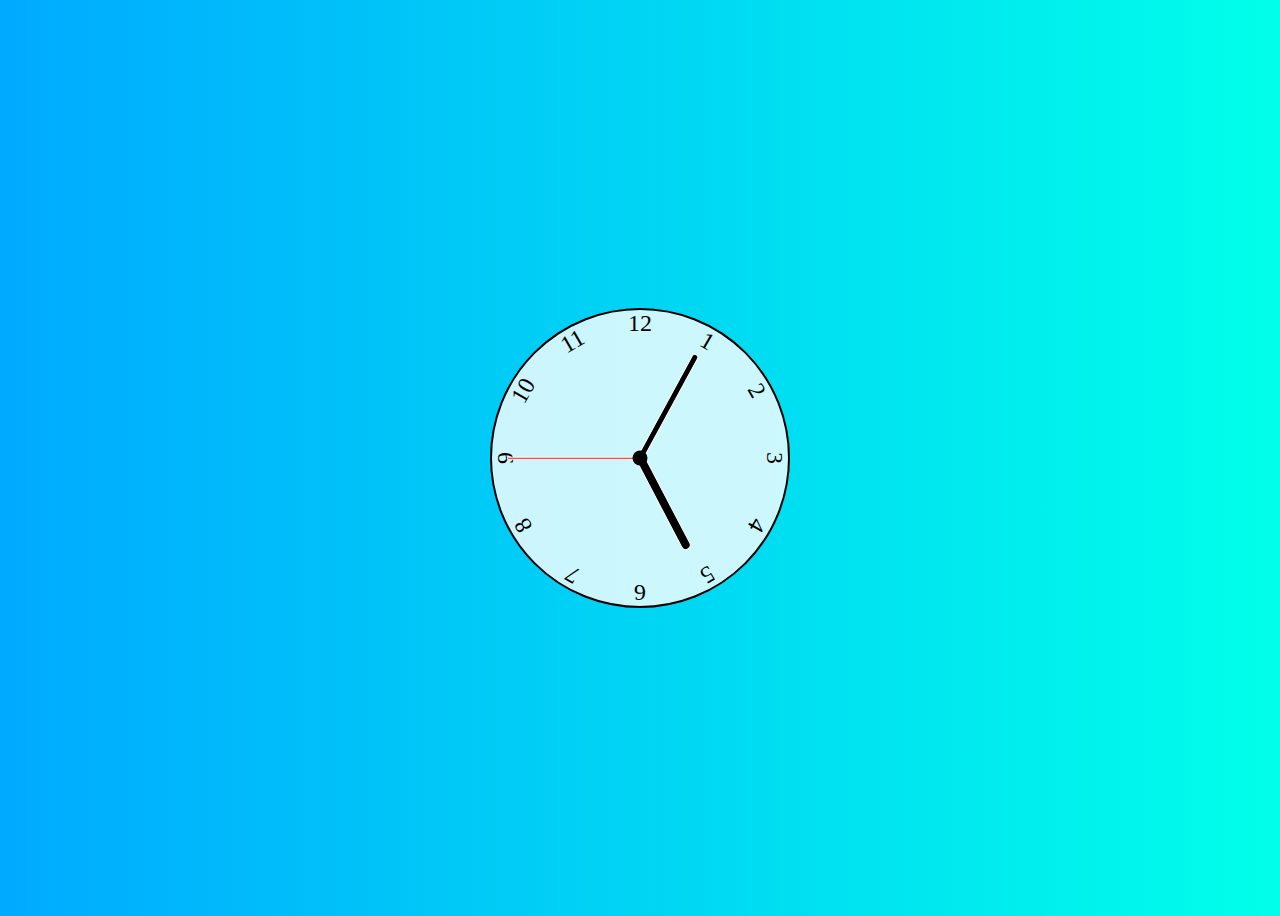
<file: Clock/index.html>
<!DOCTYPE html>
<html lang="en">
<head>
    <meta charset="UTF-8">
    <meta name="viewport" content="width=device-width,initial-scale=1.0">
    <meta http-equiv="X-UA-Compatible" content="ie=edge">
    <link href="styles.css" rel="stylesheet">
    <script defer src="script.js"></script>
<title>Clock</title>
</head>    
<body>
    <div class="clock">
        <div class="hand hour" data-hour-hand></div>
        <div class="hand minute" data-minute-hand></div>
        <div class="hand second" data-second-hand></div>
        <div class="number number1">1</div>
        <div class="number number2">2</div>
        <div class="number number3">3</div>
        <div class="number number4">4</div>
        <div class="number number5">5</div>
        <div class="number number6">6</div>
        <div class="number number7">7</div>
        <div class="number number8">8</div>
        <div class="number number9">9</div>
        <div class="number number10">10</div>
        <div class="number number11">11</div>
        <div class="number number12">12</div>
      </div>
      
</body>
</html>
</file>
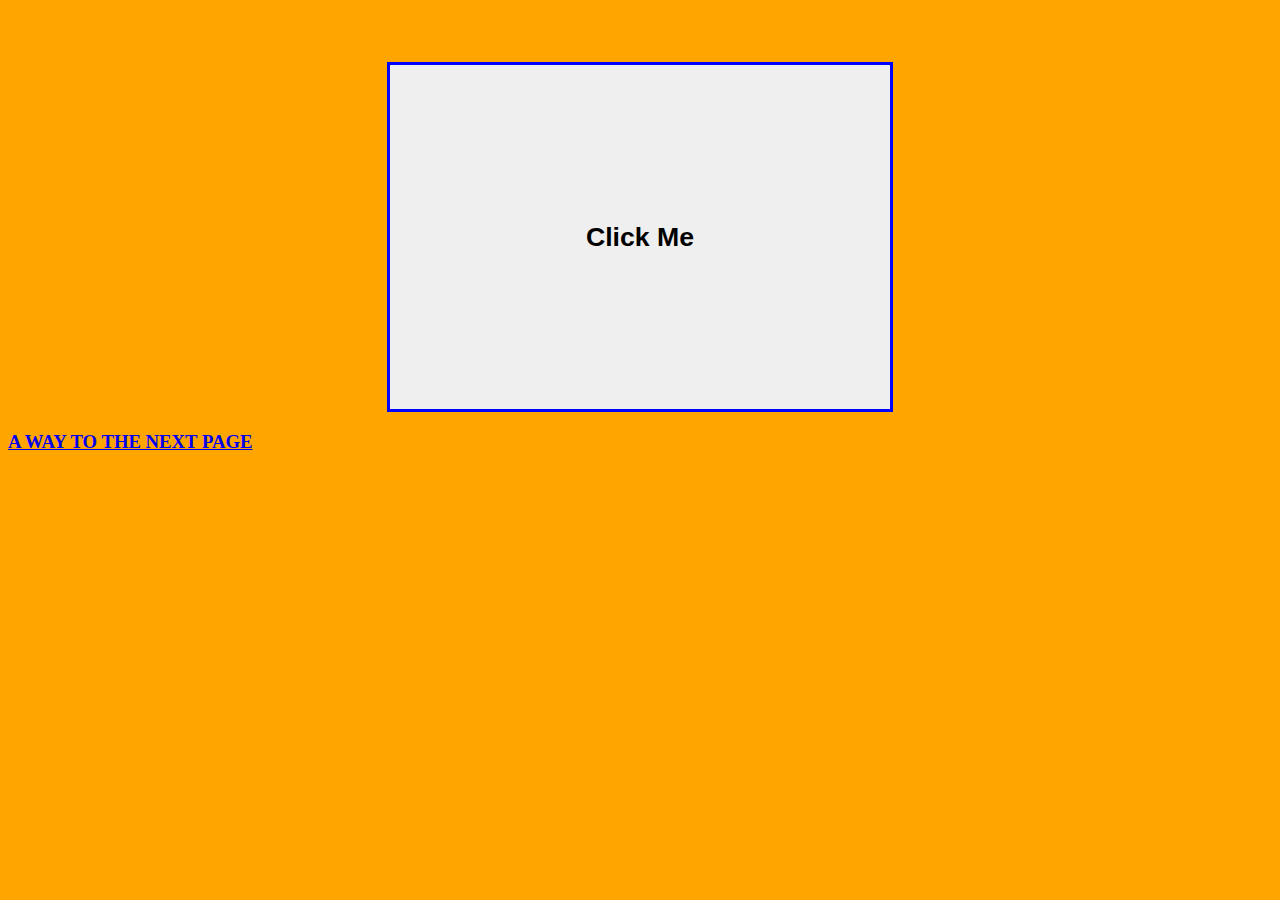
<file: Assignment 3.html>
<!DOCTYPE html>
<html>
<head>
	<title></title>


	<script type="text/javascript">
		
		function f()
		{
			alert("Welcome to my Page!");
		}

	</script>
</head>

<style type="text/css">
	button{
		
	}
	body{
		background-color: Orange;
	}
	.center {
	  	width: 350px;
		height: 350px;
		vertical-align: center;
	  	border: 3px solid blue;
	  	text-align: center;
	  	width: 40%;
		margin-left: 30%;
		margin-right: 30%;
	}
</style>
<body>
	<br><br><br>
	<button onclick=f() class = "center"><h1>Click Me</h1></button>
	<a href="Assignment 4.html"><h3>A WAY TO THE NEXT PAGE</h3></a>
</body>
</html>
</file>
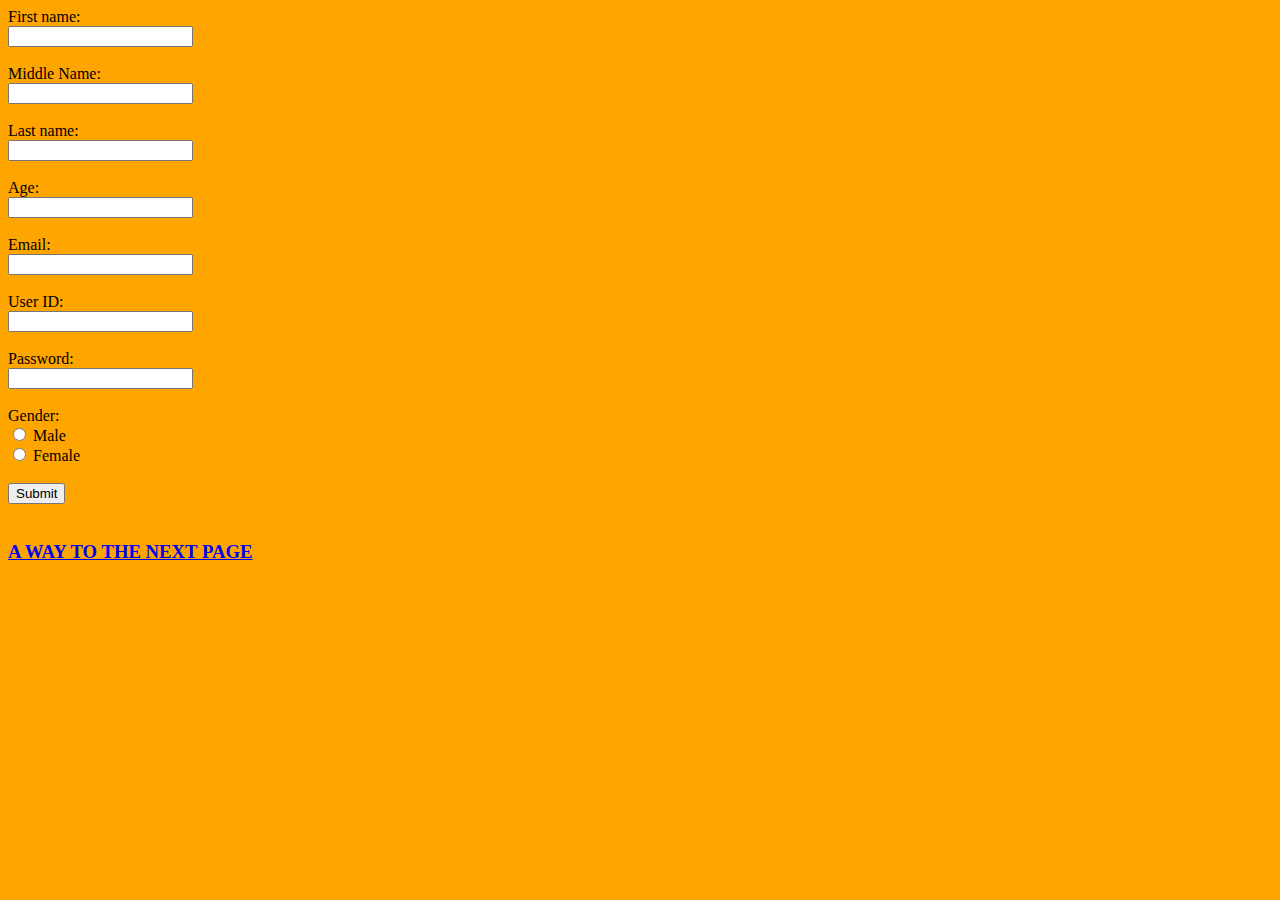
<file: Assignment 4.html>
<!DOCTYPE html>
<html>
<style type="text/css">
body{
background-color :Orange
}
</style>

<body>


<form action="/action_page.php">
  <label for="fname">First name:</label><br>
  <input type="text" id="fname" name="name" onblur="myFunction1()"><br><br>

  <label for="lname">Middle Name:</label><br>
  <input type="text" id="mname" name="name" onblur="myFunction2()"><br><br>

  <label for="lname">Last name:</label><br>
  <input type="text" id="lname" name="name" onblur="myFunction3()"><br><br>

  <label for="lname">Age:</label><br>
  <input type="text" id="age" name="age"><br><br>

<label for="Email">Email:</label><br>
  <input type="text" id="Email" name="Email"><br><br>

      <label for="User ID">User ID:</label><br>
  <input type="text" id="User ID" name="User ID"><br><br>

<label for="Password">Password:</label><br>
  <input type="text" id="Password" name="Password"><br><br>
   
        

  <label>Gender:</label><br>
  <input type="radio" id="male" name="gender" value="male">
  <label for="male">Male</label><br>
  <input type="radio" id="female" name="gender" value="female">
  <label for="female">Female</label><br><br>
  
</form> 
<button onclick="f()">Submit</button>

<br><br>
<a href="Assignment 5.html"><h3>A WAY TO THE NEXT PAGE</h3></a>


<script>
function myFunction1() {
  var x = document.getElementById("fname");
  x.value = x.value.toUpperCase();
}
function myFunction2() {
  var x = document.getElementById("mname");
  x.value = x.value.toUpperCase();
}
function myFunction3() {
  var x = document.getElementById("lname");
  x.value = x.value.toUpperCase();
}
function f() {
	alert("Data Submitted")
}
</script>

</body>
</html>
</file>
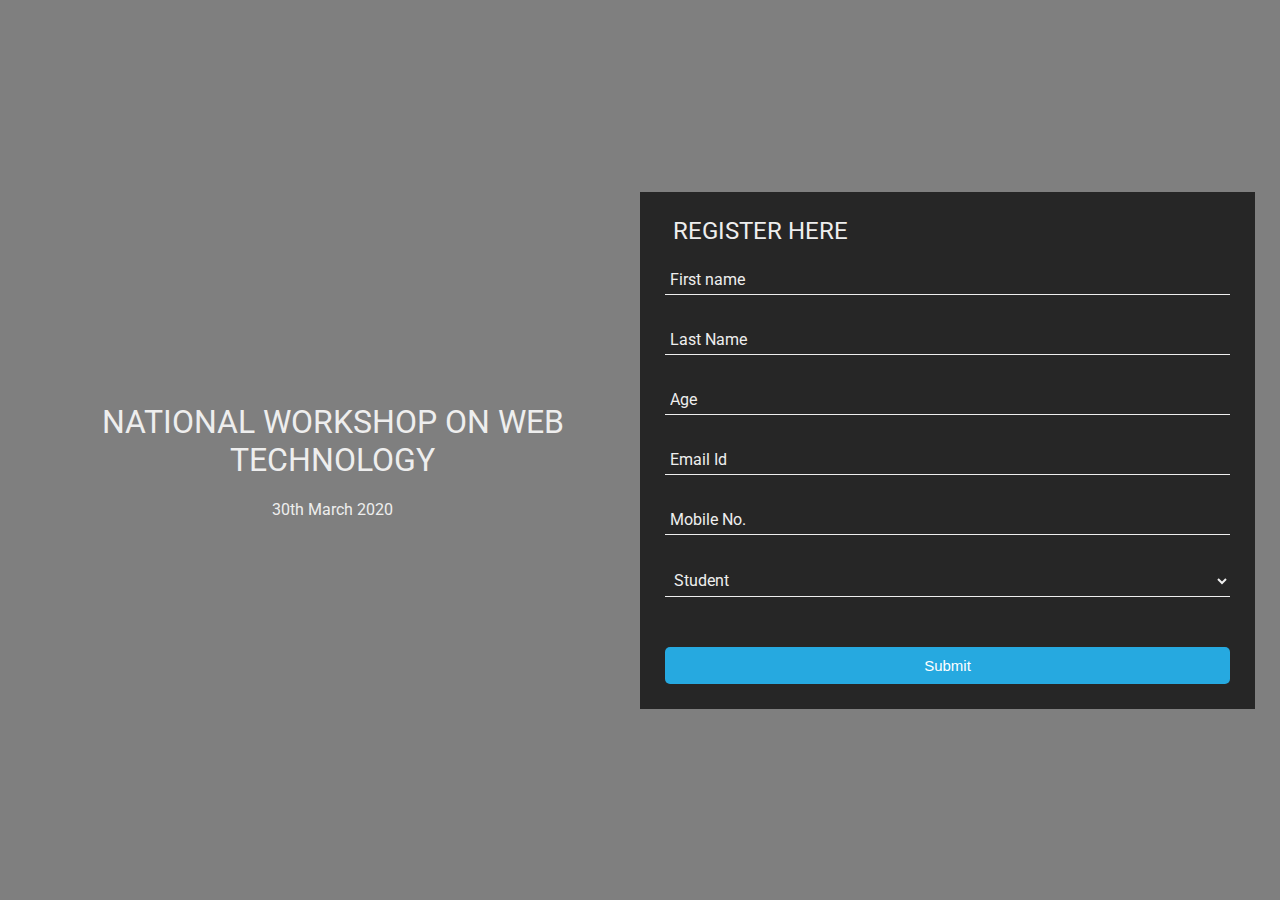
<file: Assignment 5.html>
<!DOCTYPE html>
<html>
  <head>
    <title>National Workshop on Web Technology.</title>
    <link rel="stylesheet" href="https://use.fontawesome.com/releases/v5.4.1/css/all.css" integrity="sha384-5sAR7xN1Nv6T6+dT2mhtzEpVJvfS3NScPQTrOxhwjIuvcA67KV2R5Jz6kr4abQsz" crossorigin="anonymous">
    <link href="https://fonts.googleapis.com/css?family=Roboto:300,400,500,700" rel="stylesheet">
    <style>
      html, body {
      min-height: 100%;
      }
      body, div, form, input, select, p { 
      padding: 0;
      margin: 0;
      outline: none;
      font-family: Roboto, Arial, sans-serif;
      font-size: 16px;
      color: #eee;
      }
      body {
      background: url("https://i.ibb.co/zPmzmgT/images.jpg") no-repeat center;
      background-size: cover;
      }
      h1, h2 {
      text-transform: uppercase;
      font-weight: 400;
      }
      h2 {
      margin: 0 0 0 8px;
      }
      .main-block {
      display: flex;
      flex-direction: column;
      justify-content: center;
      align-items: center;
      height: 100%;
      padding: 25px;
      background: rgba(0, 0, 0, 0.5); 
      }
      .left-part, form {
      padding: 25px;
      }
      .left-part {
      text-align: center;
      }
      .fa-graduation-cap {
      font-size: 72px;
      }
      form {
      background: rgba(0, 0, 0, 0.7); 
      }
      .title {
      display: flex;
      align-items: center;
      margin-bottom: 20px;
      }
      .info {
      display: flex;
      flex-direction: column;
      }
      input, select {
      padding: 5px;
      margin-bottom: 30px;
      background: transparent;
      border: none;
      border-bottom: 1px solid #eee;
      }
      input::placeholder {
      color: #eee;
      }
      option:focus {
      border: none;
      }
      option {
      background: black; 
      border: none;
      }
      .checkbox input {
      margin: 0 10px 0 0;
      vertical-align: middle;
      }
      .checkbox a {
      color: #26a9e0;
      }
      .checkbox a:hover {
      color: #85d6de;
      }
      .btn-item, button {
      padding: 10px 5px;
      margin-top: 20px;
      border-radius: 5px; 
      border: none;
      background: #26a9e0; 
      text-decoration: none;
      font-size: 15px;
      font-weight: 400;
      color: #fff;
      }
      .btn-item {
      display: inline-block;
      margin: 20px 5px 0;
      }
      button {
      width: 100%;
      }
      button:hover, .btn-item:hover {
      background: #85d6de;
      }
      @media (min-width: 568px) {
      html, body {
      height: 100%;
      }
      .main-block {
      flex-direction: row;
      height: calc(100% - 50px);
      }
      .left-part, form {
      flex: 1;
      height: auto;
      }
      }
    </style>
  </head>
  <body>
    <div class="main-block">
      <div class="left-part">
        <i class="fas fa-graduation-cap"></i>
        <h1>National Workshop on Web Technology</h1>
        <p>30th March 2020</p>
        
      </div>
      <form action="Assignment 5.php" method="post">
        <div class="title">
          <i class="fas fa-pencil-alt"></i> 
          <h2>Register here</h2>
        </div>
        <div class="info">
          <input class="fname" type="text" name="fname" placeholder="First name" required>
          <input type="text" name="lname" placeholder="Last Name" required>
          <input type="text" name="age" placeholder="Age" required>
          <input type="text" name="email" placeholder="Email Id" required>
          <input type="text" name="mob" placeholder="Mobile No." required>
          <select name="type">
            <option value="Student" selected>Student</option>
            <option value="Faculty">Faculty</option>
            <option value="Professional">Professional</option>
            <option value="Firm Representative">Firm Representative</option>
          </select>
        </div>
        <button type="submit" href="/">Submit</button>
      </form>
    </div>



    
  </body>
</html>
</file>
<file: Clock/styles.css>
*, *::after, *::before {
    box-sizing: border-box;
  }
  
  body {
    background: linear-gradient(to right, hsl(200, 100%, 50%), hsl(175, 100%, 50%));
    display: flex;
    justify-content: center;
    align-items: center;
    min-height: 100vh;
    overflow: hidden;
  }
  
  .clock {
    width: 300px;
    height: 300px;
    background-color: rgba(255, 255, 255, .8);
    border-radius: 50%;
    border: 2px solid black;
    position: relative;
  }
  
  .clock .number {
    --rotation: 0;
    position: absolute;
    width: 100%;
    height: 100%;
    text-align: center;
    transform: rotate(var(--rotation));
    font-size: 1.5rem;
  }
  
  .clock .number1 { --rotation: 30deg; }
  .clock .number2 { --rotation: 60deg; }
  .clock .number3 { --rotation: 90deg; }
  .clock .number4 { --rotation: 120deg; }
  .clock .number5 { --rotation: 150deg; }
  .clock .number6 { --rotation: 180deg; }
  .clock .number7 { --rotation: 210deg; }
  .clock .number8 { --rotation: 240deg; }
  .clock .number9 { --rotation: 270deg; }
  .clock .number10 { --rotation: 300deg; }
  .clock .number11 { --rotation: 330deg; }
  
  .clock .hand {
    --rotation: 0;
    position: absolute;
    bottom: 50%;
    left: 50%;
    border: 1px solid white;
    border-top-left-radius: 10px;
    border-top-right-radius: 10px;
    transform-origin: bottom;
    z-index: 10;
    transform: translateX(-50%) rotate(calc(var(--rotation) * 1deg));
  }
  
  .clock::after {
    content: '';
    position: absolute;
    background-color: black;
    z-index: 11;
    width: 15px;
    height: 15px;
    top: 50%;
    left: 50%;
    transform: translate(-50%, -50%);
    border-radius: 50%;
  }
  
  .clock .hand.second {
    width: 3px;
    height: 45%;
    background-color: red;
  }
  
  .clock .hand.minute {
    width: 7px;
    height: 40%;
    background-color: black;
  }
  
  .clock .hand.hour {
    width: 10px;
    height: 35%;
    background-color: black;
  }
</file>
